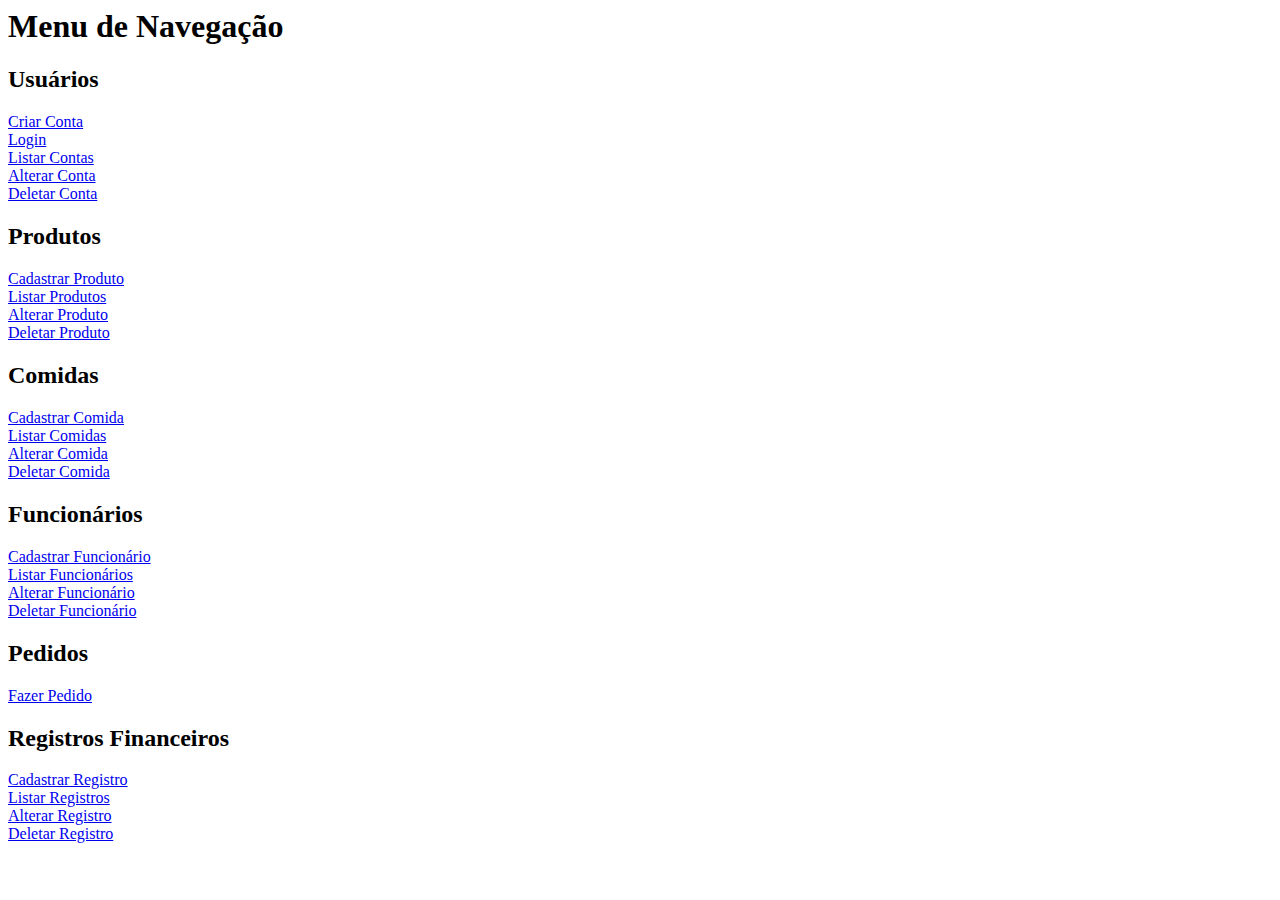
<file: PHP/index.html>
<HTML>
    <HEAD>
        <meta charset="utf-8">
        <TITLE>Início</TITLE>
    </HEAD>

    <BODY>
        <h1>Menu de Navegação</h1>
        <p>
        <h2>Usuários</h2>
            <a href="Usuarios/CriarConta.html">Criar Conta<br>
            <a href="Usuarios/login.html">Login</a><br>
            <a href="Usuarios/listarContas.php">Listar Contas</a><br>
            <a href="Usuarios/alterarConta.html">Alterar Conta</a><br>
            <a href="Usuarios/deletarConta.html">Deletar Conta</a><br>

        <h2>Produtos</h2>
            <a href="Produtos/cadastrarProduto.html">Cadastrar Produto</a><br>
            <a href="Produtos/listarProdutos.php">Listar Produtos</a><br>
            <a href="Produtos/alterarProduto.html">Alterar Produto</a><br>
            <a href="Produtos/deletarProduto.html">Deletar Produto</a><br>

        <h2>Comidas</h2>
            <a href="Comidas/cadastrarComida.html">Cadastrar Comida</a><br>
            <a href="Comidas/listarComidas.php">Listar Comidas</a><br>
            <a href="Comidas/alterarComida.html">Alterar Comida</a><br>
            <a href="Comidas/deletarComida.html">Deletar Comida</a><br>

        <h2>Funcionários</h2>
            <a href="Funcionarios/cadastrarFuncionario.html">Cadastrar Funcionário</a><br>
            <a href="Funcionarios/listarFuncionarios.php">Listar Funcionários</a><br>
            <a href="Funcionarios/alterarFuncionario.html">Alterar Funcionário</a><br>
            <a href="Funcionarios/deletarFuncionario.html">Deletar Funcionário</a><br>

        <h2>Pedidos</h2>
            <a href="Pedidos/fazerPedido.php">Fazer Pedido</a><br>


        <h2>Registros Financeiros</h2>
            <a href="Registros_Financeiros/cadastrarRegistro.html">Cadastrar Registro</a><br>
            <a href="Registros_Financeiros/listarRegistros.php">Listar Registros</a><br>
            <a href="Registros_Financeiros/alterarRegistro.html">Alterar Registro</a><br>
            <a href="Registros_Financeiros/deletarRegistro.html">Deletar Registro</a><br>
    </BODY>
</HTML>
</file>
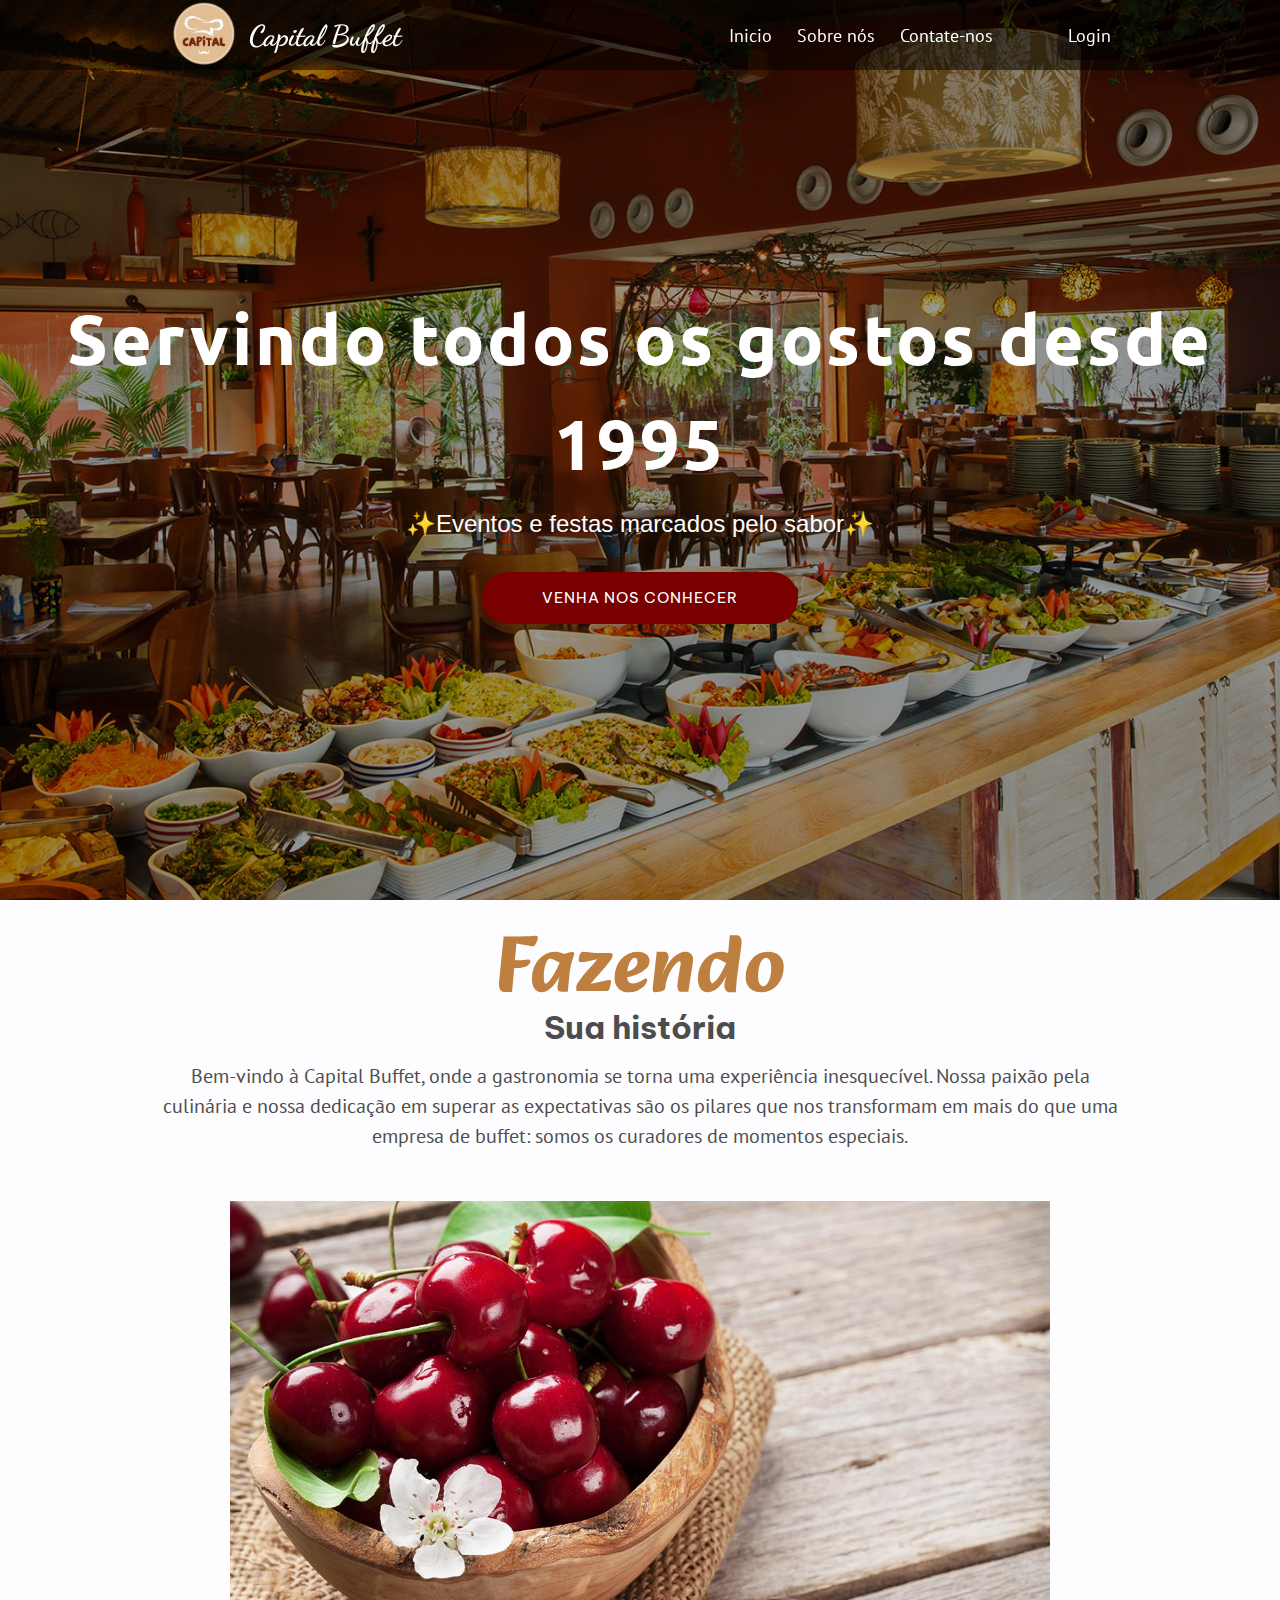
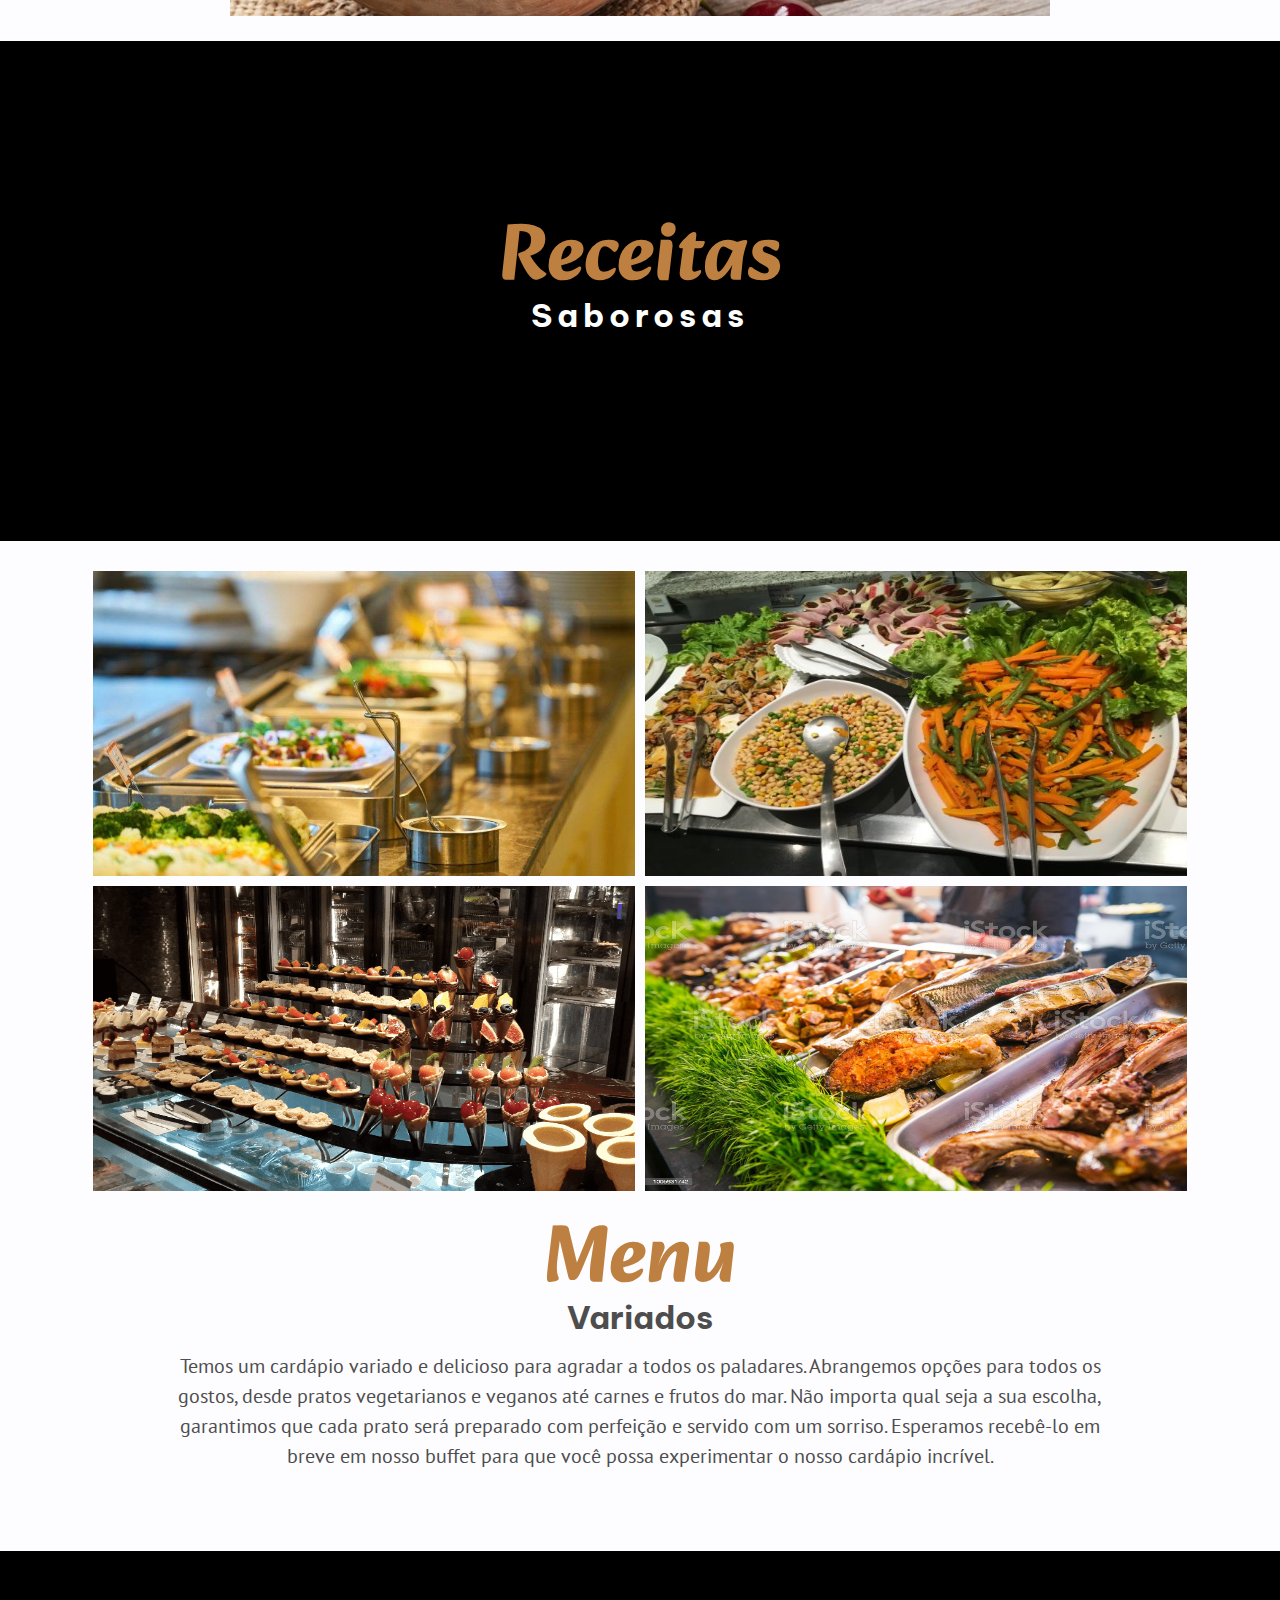
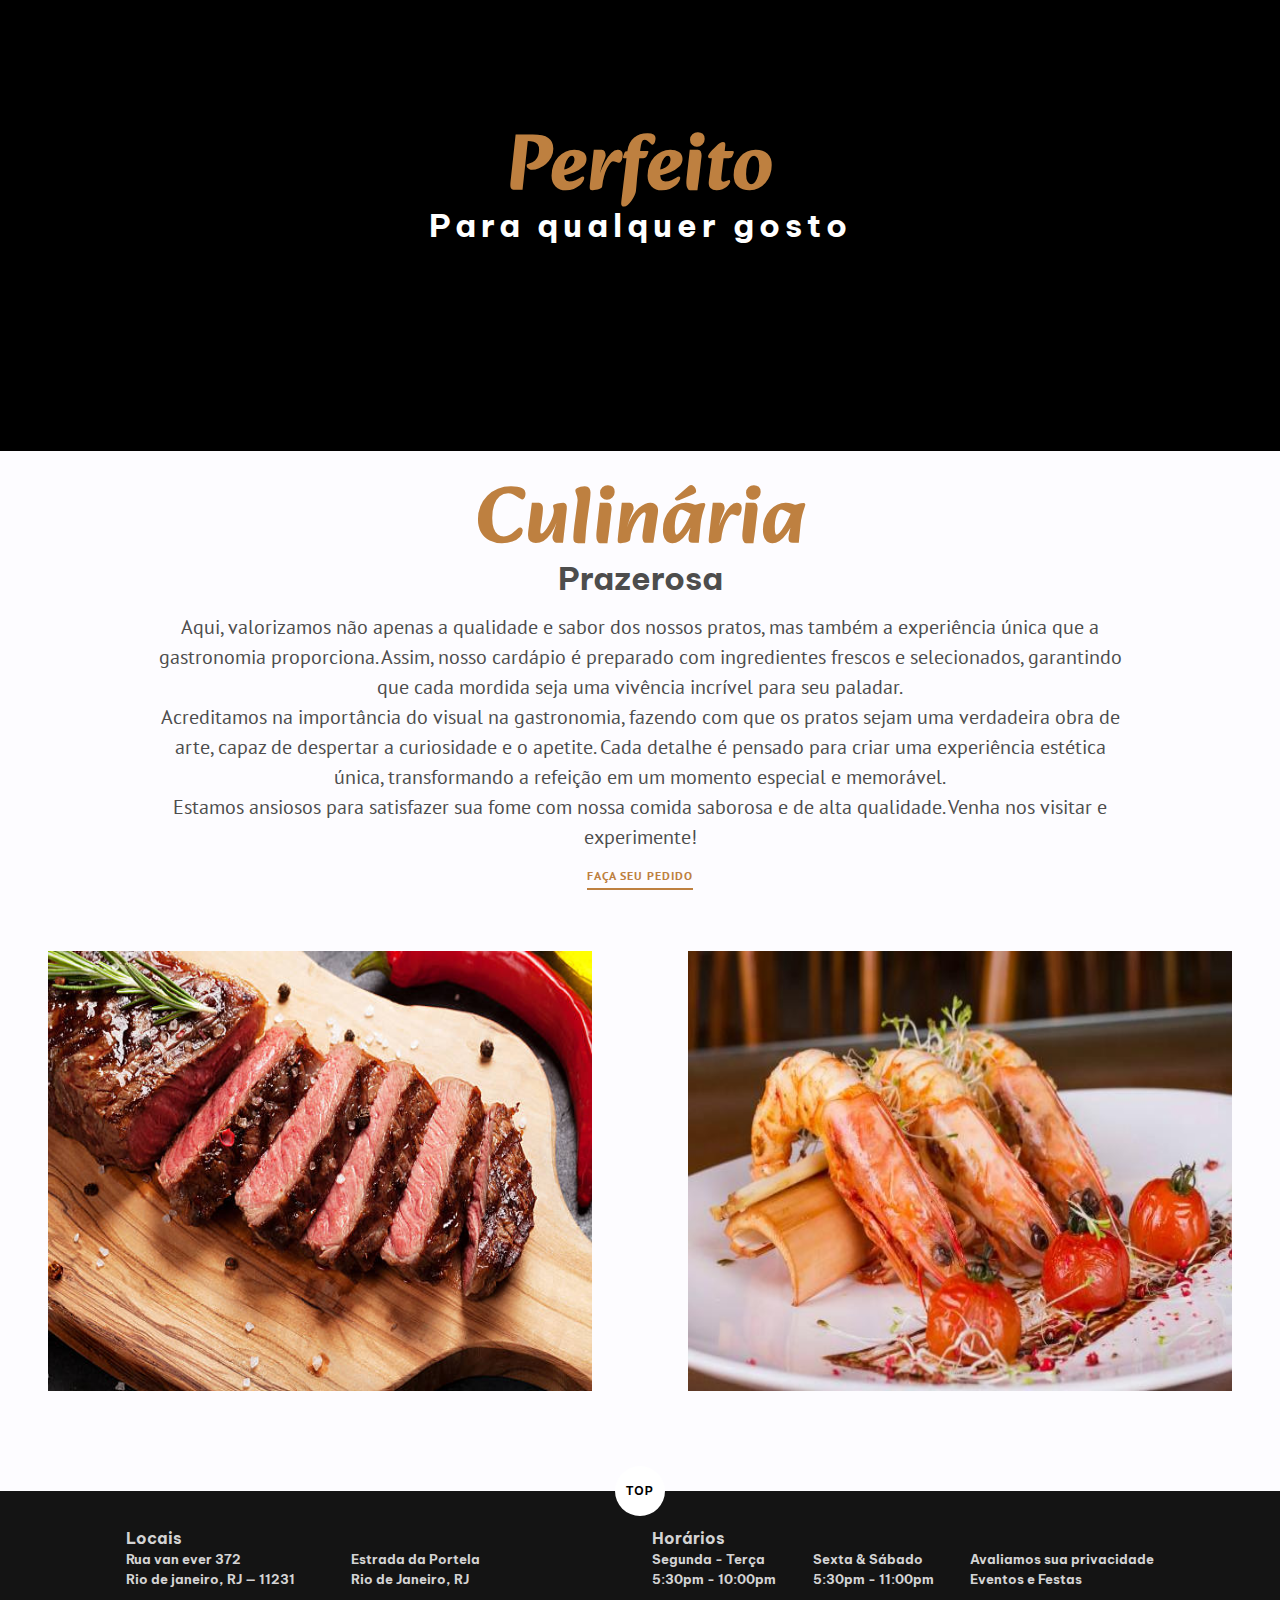
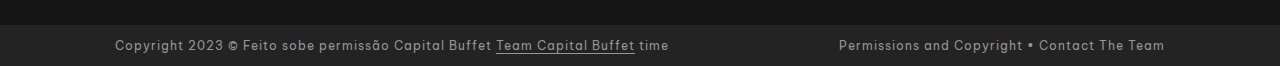
<file: FrontEnd/views/home.html>
<!DOCTYPE html>
<html lang="pt-br">
  <head>
    <meta charset="UTF-8" />
    <meta http-equiv="X-UA-Compatible" content="IE=edge" />
    <link rel="stylesheet" href="../css/home_style.css" />
    <link rel="stylesheet" href="../css/style.css" />
    <link rel="icon" type="image/x-icon" href="../imagens/logo.png">
    <link rel="preconnect" href="https://fonts.googleapis.com" />
    <link rel="preconnect" href="https://fonts.gstatic.com" crossorigin />
    <link
      rel="stylesheet"
      href="https://fonts.googleapis.com/css2?family=Material+Symbols+Outlined:opsz,wght,FILL,GRAD@20..48,100..700,0..1,-50..200"
    />
    <title>Capital Buffet</title>
  </head>
  <body>
    <nav class="navbar">
      <div class="nav-title">
        <img src="../imagens/Logo-pequena.png" />
        <h2>Capital Buffet</h2>
      </div>
      <input type="checkbox" id="hamburger" />
      <div class="hamburgerMenu">
        <label for="hamburger">
          <div></div>
          <div></div>
          <div></div>
        </label>
      </div>

      <div class="links">
        <a href="#inicio"> Inicio </a>   
        <a href="#sobre"> Sobre nós </a>
        <a href="#contate"> Contate-nos </a>
        <a href="../views/Login.php" id="login">Login</a>
      </div>

    </nav>
    <div class="showcase" id="inicio">
      <div class="showcase-container">
        <h2>Servindo todos os gostos desde 1995</h2>
        <p>✨Eventos e festas marcados pelo sabor✨</p>
        <a href="Login.php" class="btn-primary">Venha nos conhecer</a>
      </div>
    </div>

    <section class="add-padding add-flex">
      <div class="center-text">
        <h1><span class="custom-font">Fazendo</span><br />Sua história</h1>
        <label>
          Bem-vindo à Capital Buffet, onde a gastronomia se torna uma experiência inesquecível. Nossa paixão pela culinária e nossa dedicação em superar as expectativas são os pilares que nos transformam em mais do que uma empresa de buffet: somos os curadores de momentos especiais.
        </label>
      </div>
      <div
        class="stuffed-cherries"
        data-aos="fade-left"
        data-aos-delay="300"
      ></div>
    </section>

    <section class="bread-background center-h1" >
      <h1 class="custom-h1">
        <span class="custom-font">Receitas</span><br />Saborosas
      </h1>
    </section>

    <section class="menu add-flex add-padding">
      <div class="menu-images">
        <img
          src="../imagens/buffet1.jpg"
          data-aos="fade-down"
          data-aos-delay="300"
          width="350px"
          height="305px"
        />
        <img
          id="sobre"
          src="../imagens/buffet2.jpg"
          data-aos="fade-left"
          data-aos-delay="300"
          width="350px"
          height="305px"
        />
        <img
          src="../imagens/buffet3.png"
          data-aos="fade-right"
          data-aos-delay="300"
          width="350px"
          height="305px"
        />
        <img
          src="../imagens/buffet4.jpg"
          data-aos="fade-up"
          data-aos-delay="300"
          width="350px"
          height="305px"
        />
      </div>
      <div class="center-text" >
        <br>
        <h1><span class="custom-font">Menu</span><br />Variados</h1>
        <label id="sobre">
          Temos um cardápio variado e delicioso para agradar a todos os paladares. 
          Abrangemos opções para todos os gostos, desde pratos vegetarianos e veganos até carnes e frutos do mar. 
          Não importa qual seja a sua escolha, garantimos que cada prato será preparado com perfeição e servido com um sorriso. 
          Esperamos recebê-lo em breve em nosso buffet para que você possa experimentar o nosso cardápio incrível.
        </label>
      </div>
    </section>

    <section class="cake-background center-h1">
      <h1 class="custom-h1">
        <span class="custom-font">Perfeito</span><br />Para qualquer gosto
      </h1>
    </section>

    <section class="add-flex reservation-section">
      <div class="center-text add-padding">
        <h1><span class="custom-font">Culinária</span><br />Prazerosa</h1>
        <label id="valorizamos">
          Aqui, valorizamos não apenas a qualidade e sabor dos nossos pratos,
          mas também a experiência única que a gastronomia proporciona. Assim,
          nosso cardápio é preparado com ingredientes frescos e selecionados,
          garantindo que cada mordida seja uma vivência incrível para seu
          paladar.
          <br />
          Acreditamos na importância do visual na gastronomia, fazendo com que
          os pratos sejam uma verdadeira obra de arte, capaz de despertar a
          curiosidade e o apetite. Cada detalhe é pensado para criar uma
          experiência estética única, transformando a refeição em um momento
          especial e memorável.
          <br />
          Estamos ansiosos para satisfazer sua fome com nossa comida saborosa e
          de alta qualidade. Venha nos visitar e experimente!
          </label>
        <a href="../views/Login.php">Faça seu pedido</a>
      </div>
      <div>
        <img
          src="../imagens/carne.jpg"
          height="500px"
          width="300px"
          data-aos="fade-down"
          data-aos-delay="300"
        />
        <img
          src="../imagens/camarao.jpg"
          height="500px"
          width="300px"
          data-aos="fade-down"
          data-aos-delay="300"
        />
      </div>
    </section>
    
    <footer>
      <button class="to-top"><i class="fa fa-chevron-up"></i>TOP</button>

      <div class="restaurant-info" id="contate">
        <div class="locations">
          <h4>Locais</h4>
          <div class="location-1">
            <h5>Rua van ever 372<br />Rio de janeiro, RJ &#8212; 11231</h5>
          </div>
          <!--location-1-->
          <div class="location-2">
            <h5 style="right: 5px;">Estrada da Portela<br />Rio de Janeiro, RJ</h5>
          </div>
        </div>
        <!--locations end-->

        <div class="hours">
          <h4>Horários</h4>
          <div class="weekdays">
            <h5>
              Segunda - Terça<br />
              5:30pm - 10:00pm
            </h5>
          </div>
          <!--weekdays end-->

          <div class="weekends">
            <h5>
              Sexta & Sábado<br />
              5:30pm - 11:00pm
            </h5>
          </div>
          <!--weekends end-->

          <div class="private-events">
            <h5>
              Avaliamos sua privacidade<br />
              Eventos e Festas
            </h5>
          </div>
        </div>
        <!--hours end-->
      </div>
      <!--restaurant-info end-->

      <div class="copyright">
        <p>
          <small
            >Copyright 2023 &#169; Feito sobe permissão Capital Buffet
            <span>Team Capital Buffet</span> time</small
          >
        </p>
        <p><small>Permissions and Copyright &#8226; Contact The Team</small></p>
      </div>
    </footer>
    <script src="../javascript/home.js"></script>
  </body>
</html>
</file>
<file: FrontEnd/css/home_style.css>
@import url("./fonts.css");

* {
  margin: 0px;
  box-sizing: border-box;
  padding: 0;
}
.btn-primary {
	background: var(--marrom);
	color: white;
	text-transform: uppercase;
	padding: 15px 60px;
	border: none;
	border-radius: 30px;
	letter-spacing: 1px;
	transition: all 300ms ease;
  font-size: 15px;
}

.btn-primary:hover {
	background: black;
	cursor: pointer;
}
/*navbar*/
.navbar {
  width: 100%;
  height: 70px;
  display: flex;
  position: fixed;
  align-items: center;
  background-color: rgb(0, 0, 0, 0.5);
  justify-content: space-around;
}

.nav-title{
  display: flex;
  
}
.nav-title h2 {
  color: #ffffff;
  font-size: 1.8rem;
  margin-top: 25px;
  font-family: 'Dancing Script', cursive;
  
}
.nav-title img{
  width: 90px;
}

/*showcase*/
.showcase{
  height: 100vh;
	display: flex;
	justify-content: center;
	align-items: center;
	color: white;
	background-color: rgba(0, 0, 0, 0.4);
	background-blend-mode: color;
  background: url("../imagens/restaurante.jpg") center center/cover rgb(0, 0, 0, 0.4);
}
.showcase .showcase-container {
	display: flex;
    align-items: center;
    flex-direction: column;
    text-align: center;
}

.showcase .showcase-container h2 {
	font-size: 70px;
  margin: 10px 0;
  font-family: 'Ubuntu', sans-serif;
  letter-spacing: 3px;
}

.showcase .showcase-container p {
	margin-bottom: 30px;
	font-size: 1.5rem;
  
  font-family: 'Caveat', sans-serif;
}

.hamburgerMenu {
  display: none;
}

.links {
  font-size: 18px;
}

.links a {
  color: #fff;
  text-decoration: none;
  font-family: "PT Sans", sans-serif;
  padding: 13px 10px 13px 10px;
  border-radius: 5px;
}

.links a:hover {
  transition: all .5s ease;
  background-color: #780000;
}
.links #login{
  color: #fff;
  margin-left: 50px;
  background-color: rgb(0, 0, 0, 0.5);
  border-radius: 8px;
}
.links #login:hover{
  transition: all .5s ease;
  background-color: #780000;
}
#hamburger, .hamburgerMenu {
  display: none;
}

@media (max-width: 1200px) {
  .navbar {
    justify-content: space-between;
  }

  .hamburgerMenu {
    display: block;
    margin-right: 20px;
  }

  .hamburgerMenu label {
    display: inline-block;
    cursor: pointer;
    padding: 13px;
    height: 50px;
    width: 50px;
  }

  .hamburgerMenu label:hover,
  .navbar #hamburger:checked ~ .hamburgerMenu > label {
    background-color: var(--marrom);
  }

  .hamburgerMenu label div {
    border-top: 2px solid #fff;
    display: block;
    height: 10px;
    width: 25px;
  }

  .links {
    background-color: rgb(0, 0, 0, 0.5);
    transition: all 0.3s;
    overflow-y: hidden;
    position: absolute;
    display: block;
    width: 100%;
    height: 50px;
    top: 69px;
    left: 0px;
  }

  .links a {
    display: block;
    width: 100%;
  }

  #hamburger:not(:checked) ~ .links {
    height: 0px;
  }

  #hamburger:checked ~ .links {
    height: calc(100vh - 50px);
  }

  .links #login{
    color: #fff;
    margin-left: 0px;
    background-color: rgb(0, 0, 0, 0.5);
    border-radius: 8px;
  }
}

.to-top:hover{
  cursor: pointer;
}

@import url("https://fonts.googleapis.com/css?family=PT+Sans");
body {
  overflow-x: hidden;
}

/*
  GLOBAL
*/
h2 {
  margin-top: 0;
}

button {
  border: 0;
  background: 0;
  cursor: pointer;
}

a {
  text-decoration: none;
  padding-bottom: 5px;
}

ul {
  list-style: none;
  padding: 0;
  margin: 0;
}

/*
  CLASSES
*/
.custom-font {
  font-family: "Alkatra", cursive;
  color: #be8040;
  font-size: 80px;
  line-height: 0;
}

.add-padding {
  padding: 25px;
}

.center-text {
  text-align: center;
  margin-bottom: 40px;
  margin-top: 30px;
  color: #4d4d4d;
}

.center-text h2 {
  margin-top: 25px;
  line-height: 0;
}
.center-text label{
  display: block;
  font-family: "PT Sans", sans-serif;
  line-height: 1.5;
  font-size: 20px;
  margin: 0 auto;
  text-align: center;
  padding: 10px;
}

@media screen and (min-width: 768px) {
  .center-text label{
    max-width: 80%;
  }
}
.center-text p {
  margin-top: 0;
  font-family: "PT Sans", sans-serif;
  line-height: 1.5;
  font-size: 5px;
}
.center-text a {
  font-family: "PT Sans", sans-serif;
  color: #be8040;
  text-transform: uppercase;
  font-size: 12px;
  font-weight: 600;
  letter-spacing: 1px;
  border-bottom: solid 2px #be8040;
}

.add-flex {
  display: flex;
  flex-direction: column;
  align-items: center;
}
.add-flex .stuffed-cherries {
  background: url("../imagens/cereja.jpg") no-repeat center center;
  background-size: cover;
  height: 415px;
  width: 820px;
}

.center-h1 {
  display: flex;
  justify-content: center;
  align-items: center;
}

.custom-h1 {
  text-align: center;
  color: white;
  letter-spacing: 5px;
  margin-bottom: 0;
}
.custom-h1 span {
  letter-spacing: 0;
}

/*
  TASTEFUL RECIPES SECTION
*/
.bread-background {
  background: black url("http://www.performerprosites.com/development/clients/showpalace/wp-content/uploads/2014/05/tasteful-recipies-dinner-theatre.jpg") no-repeat center center;
  background-size: cover;
  background-attachment: fixed;
  height: 500px;
}

/*
  MENU SECTION
*/
.menu {
  padding: 30px;
}
.menu-images {
  display: grid;
  grid-template-columns: 1fr 1fr;
  grid-gap: 10px;
}
.menu-images img {
  width: 100%;
}

/*
  THE PERFECT BLEND SECTION
*/
.cake-background {
  background: black url("http://www.rustiquerichmond.co.uk/wp-content/uploads/2014/06/desert.jpg") no-repeat center center;
  background-size: cover;
  background-attachment: fixed;
  height: 500px;
}

/*
  CULINARY DELIGHT SECTION
*/
.reservation-section {
  margin-bottom: 40px;
}
.reservation-section div:first-child {
  flex: 1;
}
.reservation-section div:last-child {
  display: grid;
  grid-template-columns: 1fr 1fr;
  grid-template-rows: 1fr;
  flex: 1;
}
.reservation-section div:last-child img {
  margin: auto;
  width: 85%;
  padding-bottom: 60px;
}

/*
  FOOTER
*/
footer {
  margin: 0;
  position: relative;
  background: #141414;
  color: lightgray;
}
footer button {
  width: 50px;
  height: 50px;
  position: absolute;
  top: -20px;
  left: 50%;
  transform: translate(-50%, -10%);
  background: white;
  display: flex;
  flex-direction: column;
  justify-content: center;
  align-items: center;
  font-size: 12px;
  font-weight: bold;
  letter-spacing: 1.2px;
  line-height: 1.2;
  border-radius: 50%;
  margin-top: 0;
}
footer h4 {
  margin-bottom: 0;
}
footer h5 {
  line-height: 1.5;
}
footer .restaurant-info {
  padding: 35px 40px !important;
  display: flex;
  flex-direction: column;
  align-items: center;
}
footer .copyright {
  background: #232323;
  color: #969696;
  font-size: 14px;
  letter-spacing: 1px;
  padding: 10px 30px;
  display: flex;
  flex-direction: column;
  align-items: center;
  text-align: center;
}
footer .copyright span {
  border-bottom: solid 1px;
}

/*
  MEDIA QUERIES
*/
@media screen and (max-width: 425px) {
  header,
.bread-background,
.cake-background {
    background-attachment: scroll;
  }
}
@media (min-width: 768px) {
  footer .restaurant-info {
    flex-direction: row;
    justify-content: space-around;
    align-items: flex-start;
  }
}

  /*
    FOOTER
  */
  footer .restaurant-info {
    padding: 20px 80px;
    flex-direction: row;
    justify-content: space-around;
  }
  footer .restaurant-info .locations {
    display: flex;
    justify-content: space-between;
    flex-wrap: wrap;
  }
  footer .restaurant-info .locations h4 {
    flex: 1 0 100%;
  }
  footer .restaurant-info .hours {
    display: flex;
    justify-content: space-between;
    flex-wrap: wrap;
  }
  footer .restaurant-info .hours h4 {
    flex: 1 0 100%;
  }
  footer .copyright {
    flex-direction: row;
    justify-content: space-around;
  }

/* ANIMATIONS */
#asterisk {
  opacity: 0;
  transform-origin: 50% 4%;
  -webkit-animation: spin 0.5s forwards;
          animation: spin 0.5s forwards;
  -webkit-animation-delay: 0.3s;
          animation-delay: 0.3s;
}

#asterisk::before,
#asterisk::after {
  transform-origin: center center;
  -webkit-animation: grow 0.5s forwards;
          animation: grow 0.5s forwards;
  -webkit-animation-delay: 0.8s;
          animation-delay: 0.8s;
}

.center p {
  transform: translateY(-40px);
  opacity: 0;
  -webkit-animation: fadeDown 0.9s forwards;
          animation: fadeDown 0.9s forwards;
  -webkit-animation-delay: 1.3s;
          animation-delay: 1.3s;
}

.center h2 {
  transform: scale(2);
  opacity: 0;
  -webkit-animation: fade 0.5s forwards;
          animation: fade 0.5s forwards;
}

.center h1 {
  transform: translateY(40px);
  opacity: 0;
  -webkit-animation: fadeUp 0.5s forwards;
          animation: fadeUp 0.5s forwards;
  -webkit-animation-delay: 0.3s;
          animation-delay: 0.3s;
}

@-webkit-keyframes fadeUp {
  0% {
    opacity: 0;
    transform: translateY(40px);
  }
  100% {
    opacity: 1;
    transform: translateY(0);
  }
}

@keyframes fadeUp {
  0% {
    opacity: 0;
    transform: translateY(40px);
  }
  100% {
    opacity: 1;
    transform: translateY(0);
  }
}
@-webkit-keyframes fade {
  0% {
    transform: scale(2);
    opacity: 0;
  }
  100% {
    transform: scale(1);
    opacity: 1;
  }
}
@keyframes fade {
  0% {
    transform: scale(2);
    opacity: 0;
  }
  100% {
    transform: scale(1);
    opacity: 1;
  }
}
@-webkit-keyframes fadeDown {
  0% {
    opacity: 0;
    transform: translateY(-40px);
  }
  100% {
    opacity: 1;
    transform: translateY(0);
  }
}
@keyframes fadeDown {
  0% {
    opacity: 0;
    transform: translateY(-40px);
  }
  100% {
    opacity: 1;
    transform: translateY(0);
  }
}
@-webkit-keyframes grow {
  0% {
    opacity: 0;
    width: 0%;
  }
  50% {
    opacity: 0.5;
  }
  100% {
    opacity: 1;
    width: 40%;
  }
}
@keyframes grow {
  0% {
    opacity: 0;
    width: 0%;
  }
  50% {
    opacity: 0.5;
  }
  100% {
    opacity: 1;
    width: 40%;
  }
}
@-webkit-keyframes spin {
  0% {
    transform: rotate(0);
    opacity: 0;
  }
  100% {
    transform: rotate(360deg);
    opacity: 1;
  }
}
@keyframes spin {
  0% {
    transform: rotate(0);
    opacity: 0;
  }
  100% {
    transform: rotate(360deg);
    opacity: 1;
  }
}
</file>
<file: FrontEnd/css/style.css>
@import url("https://fonts.googleapis.com/css2?family=Be+Vietnam+Pro:ital,wght@0,100;0,200;0,300;0,400;0,500;0,600;0,700;0,800;0,900;1,100;1,200;1,300;1,400;1,500;1,600;1,700;1,800;1,900&display=swap");
:root {
  --c-text-primary: #282a32;
  --c-text-secondary: #686b87;
  --c-text-action: #404089;
  --c-accent-primary: #434ce8;
  --c-border-primary: #eff1f6;
  --c-background-primary: #ffffff;
  --c-background-secondary: #fdfcff;
  --c-background-tertiary: #ecf3fe;
  --c-background-quaternary: #ccced4;
}

.gray{
  --c-accent-primary: gray
}

.material-symbols-outlined {
  font-variation-settings:
  'FILL' 0,
  'wght' 400,
  'GRAD' 0,
  'opsz' 48;
  color: var(--c-accent-primary);
  cursor: pointer 
}

.material-symbols-outlined:active{
  color: var(--c-text-action)
}

number{
margin-left: 5px;
margin-right: 5px;
}

body {
  line-height: 1.5;
  min-height: 100vh;
  font-family: "Be Vietnam Pro", sans-serif;
  background-color: var(--c-background-secondary);
  color: var(--c-text-primary);
}

 body::-webkit-scrollbar{
    width: 12px;
 }

 body::-webkit-scrollbar-track {
  background: rgb(0, 0, 0, 0.8);       /* color of the tracking area */
}

 body::-webkit-scrollbar-thumb{
  background-color: #6b69699d;
  border-radius: 20px;
  border: #282a32;
 }

img {
  display: block;
  width: 100%;
}

:focus {
  outline: 0;
}

.responsive-wrapper {
  width: 90%;
  max-width: 1280px;
  margin-left: auto;
  margin-right: auto;
}

.header {
  display: flex;
  align-items: center;
  height: 80px;
  border-bottom: 1px solid var(--c-border-primary);
  background-color: var(--c-background-primary);
}

.header-content {
  display: flex;
  align-items: center;
}
.header-content > a {
  display: none;
}
@media (max-width: 1200px) {
  .header-content {
    justify-content: space-between;
  }
  .header-content > a {
    display: inline-flex;
  }
}

.header-logo {
  margin-right: 2.5rem;
}
.header-logo a, logo {
  display: flex;
  align-items: center;
}
.logo {
  width: 100px;
  height: 100%;
}

.header-logo logo div {
  font-family: 'Dancing Script', cursive;
  font-size: 30px
}

.header-logo logo div img{
  width:100%;
}

.header-logo a div:after {
  display: block;
  content: "";
  position: absolute;
  left: 0;
  top: auto;
  right: 0;
  bottom: 0;
  overflow: hidden;
  height: 50%;
  border-bottom-left-radius: 8px;
  border-bottom-right-radius: 8px;
  background-color: rgba(255, 255, 255, 0.2);
  -webkit-backdrop-filter: blur(4px);
          backdrop-filter: blur(4px);
}

.header-navigation {
  display: flex;
  flex-grow: 1;
  align-items: center;
  justify-content: space-between;
}
@media (max-width: 1200px) {
  .header-navigation {
    display: none;
  }
}

.header-navigation-links {
  display: flex;
  align-items: center;
}
.header-navigation-links a {
  text-decoration: none;
  color: var(--c-text-action);
  font-weight: 500;
  transition: 0.15s ease;
  border: 5px black;
  border-radius:5px
}
.header-navigation-links a + * {
  margin-left: 1.5rem;
}
.header-navigation-links a:hover, .header-navigation-links a:focus {
  color: var(--c-accent-primary);
}

.header-navigation-actions {
  display: flex;
  align-items: center;
}
.header-navigation-actions > .avatar {
  margin-left: 0.75rem;
}
.header-navigation-actions > .icon-button + .icon-button {
  margin-left: 0.25rem;
}
.header-navigation-actions > .button + .icon-button {
  margin-left: 1rem;
}

.button {
  font: inherit;
  color: inherit;
  text-decoration: none;
  display: inline-flex;
  align-items: center;
  justify-content: center;
  padding: 0 1em;
  height: 40px;
  border-radius: 8px;
  line-height: 1;
  border: 2px solid var(--c-border-primary);
  color: var(--c-text-action);
  font-size: 0.875rem;
  transition: 0.15s ease;
  background-color: var(--c-background-primary);
}
.button i {
  margin-right: 0.5rem;
  font-size: 1.25em;
}
.button span {
  font-weight: 500;
}
.button:hover, .button:focus {
  border-color: var(--c-accent-primary);
  color: var(--c-accent-primary);
}

.icon-button {
  font: inherit;
  color: inherit;
  text-decoration: none;
  display: inline-flex;
  align-items: center;
  justify-content: center;
  width: 40px;
  height: 40px;
  border-radius: 8px;
  color: var(--c-text-action);
  transition: 0.15s ease;
}
.icon-button i {
  font-size: 1.25em;
}
.icon-button:focus, .icon-button:hover {
  background-color: var(--c-background-tertiary);
  color: var(--c-accent-primary);
}

.avatar {
  display: inline-flex;
  align-items: center;
  justify-content: center;
  width: 44px;
  height: 44px;
  border-radius: 50%;
  overflow: hidden;
}

.main {
  padding-top: 3rem;
}

.main-header {
  display: flex;
  flex-wrap: wrap;
  align-items: center;
  justify-content: space-between;
}
.main-header h1 {
  font-size: 1.75rem;
  font-weight: 600;
  line-height: 1.25;
}
@media (max-width: 550px) {
  .main-header h1 {
    margin-bottom: 1rem;
  }
}

.search {
  position: relative;
  display: flex;
  align-items: center;
  width: 100%;
  max-width: 340px;
}
.search input {
  font: inherit;
  color: inherit;
  text-decoration: none;
  display: inline-flex;
  align-items: center;
  justify-content: center;
  padding: 0 1em 0 36px;
  height: 40px;
  border-radius: 8px;
  border: 2px solid var(--c-border-primary);
  color: var(--c-text-action);
  font-size: 0.875rem;
  transition: 0.15s ease;
  width: 100%;
  line-height: 1;
}
.search input::-moz-placeholder {
  color: var(--c-text-action);
}
.search input:-ms-input-placeholder {
  color: var(--c-text-action);
}
.search input::placeholder {
  color: var(--c-text-action);
}
.search input:focus, .search input:hover {
  border-color: var(--c-accent-primary);
}
.search button {
  display: inline-flex;
  align-items: center;
  justify-content: center;
  border: 0;
  background-color: transparent;
  position: absolute;
  left: 12px;
  top: 50%;
  transform: translateY(-50%);
  font-size: 1.25em;
  color: var(--c-text-action);
  padding: 0;
  height: 40px;
}

.horizontal-tabs {
  margin-top: 1.5rem;
  display: flex;
  align-items: center;
  overflow-x: auto;
}
@media (max-width: 1000px) {
  .horizontal-tabs {
    scrollbar-width: none;
    position: relative;
  }
  .horizontal-tabs::-webkit-scrollbar {
    display: none;
  }
}
.horizontal-tabs a {
  display: inline-flex;
  flex-shrink: 0;
  align-items: center;
  height: 48px;
  padding: 0 0.25rem;
  font-weight: 500;
  color: inherit;
  border-bottom: 3px solid transparent;
  text-decoration: none;
  transition: 0.15s ease;
}
.horizontal-tabs a:hover, .horizontal-tabs a:focus, .horizontal-tabs a.active {
  color: var(--c-accent-primary);
  border-bottom-color: var(--c-accent-primary);
}
.horizontal-tabs a + * {
  margin-left: 1rem;
}

.content-header {
  display: flex;
  flex-wrap: wrap;
  align-items: center;
  justify-content: space-between;
  padding-top: 3rem;
  margin-top: -1px;
  border-top: 1px solid var(--c-border-primary);
}

.content-header-intro h2 {
  font-size: 1.25rem;
  font-weight: 600;
}
.content-header-intro p {
  color: var(--c-text-secondary);
  margin-top: 0.25rem;
  font-size: 0.875rem;
  margin-bottom: 1rem;
}

@media (min-width: 800px) {
  .content-header-actions a:first-child {
    display: none;
  }
}

.content {
  border-top: 1px solid var(--c-border-primary);
  margin-top: 2rem;
  display: flex;
  align-items: flex-start;
}

.content-panel {
  display: none;
  max-width: 280px;
  width: 25%;
  padding: 2rem 1rem 2rem 0;
  margin-right: 3rem;
}
@media (min-width: 800px) {
  .content-panel {
    display: block;
  }
}

.vertical-tabs {
  display: flex;
  flex-direction: column;
}
.vertical-tabs l {
  cursor: pointer;
  display: flex;
  align-items: center;
  padding: 0.75em 1em;
  background-color: transparent;
  border-radius: 8px;
  text-decoration: none;
  font-weight: 500;
  color: var(--c-text-action);
  transition: 0.15s ease;
}
.vertical-tabs l:hover, .vertical-tabs l:focus, .vertical-tabs l.active {
  background-color: var(--c-background-tertiary);
  color: var(--c-accent-primary);
}
.vertical-tabs l + * {
  margin-top: 0.25rem;
}

.content-main {
  padding-top: 2rem;
  padding-bottom: 6rem;
  flex-grow: 1;
}

.card-grid {
  display: grid;
  grid-template-columns: repeat(1, 1fr);
  -moz-column-gap: 1.5rem;
       column-gap: 1.5rem;
  row-gap: 1.5rem;
}
@media (min-width: 600px) {
  .card-grid {
    grid-template-columns: repeat(2, 1fr);
  }
}
@media (min-width: 1200px) {
  .card-grid {
    grid-template-columns: repeat(3, 1fr);
  }
}

.card {
  background-color: var(--c-background-primary);
  box-shadow: 0 5px 5px 0 rgba(0, 0, 0, 0.1), 0 7px 20px 0 rgba(0, 0, 0, 0.1  );
  border-radius: 8px;
  overflow: hidden;
  display: flex;
  flex-direction: column;
  width: 300px;
}

.card-header {
  display: flex;
  align-items: flex-start;
  justify-content: space-between;
  padding: 1.5rem 1.25rem 1rem 1.25rem;
}
.card-header div {
  display: flex;
  align-items: center;
}
.card-header div span {
  width: 100%;
  height: 40px;
  overflow: hidden;
  border-radius: 8px;
  display: inline-flex;
  align-items: center;
  justify-content: center;
}
.card-body{
  height: 200px;
  overflow-y: hidden;
}
.card-body img {
  width: 100%;
  height: 100%;
}

.card-header div h3 {
  margin-left: 0.75rem;
  font-weight: 500;
}

.toggle span {
  display: block;
  width: 40px;
  height: 24px;
  border-radius: 99em;
  background-color: var(--c-background-quaternary);
  box-shadow: inset 1px 1px 1px 0 rgba(0, 0, 0, 0.05);
  position: relative;
  transition: 0.15s ease;
}
.toggle span:before {
  content: "";
  display: block;
  position: absolute;
  left: 3px;
  top: 3px;
  height: 18px;
  width: 18px;
  background-color: var(--c-background-primary);
  border-radius: 50%;
  box-shadow: 0 1px 3px 0 rgba(0, 0, 0, 0.15);
  transition: 0.15s ease;
}
.toggle input {
  clip: rect(0 0 0 0);
  -webkit-clip-path: inset(50%);
          clip-path: inset(50%);
  height: 1px;
  overflow: hidden;
  position: absolute;
  white-space: nowrap;
  width: 1px;
}
.toggle input:checked + span {
  background-color: var(--c-accent-primary);
}
.toggle input:checked + span:before {
  transform: translateX(calc(100% - 2px));
}
.toggle input:focus + span {
  box-shadow: 0 0 0 4px var(--c-background-tertiary);
}

.price{
  color: var(--c-text-action);
  text-decoration: none;
  font-weight: 500;
  font-size: 0.775rem;
  margin-top:-15px;
  padding-left: 1.25rem;
}
.card-footer {
  margin-top: auto;
  padding: 1rem 1.25rem;
  display: flex;
  align-items: center;
  justify-content: flex-start;
  border-top: 1px solid var(--c-border-primary);
  height: 100px; 
}
.card-footer a {
  color: var(--c-text-action);
  text-decoration: none;
  font-weight: 500;
  font-size: 0.875rem;
}

html::-webkit-scrollbar {
  width: 12px;
}
html::-webkit-scrollbar-thumb {
  background-color: var(--c-text-primary);
  border: 4px solid var(--c-background-primary);
  border-radius: 99em;
}

.caracteristicas p {
  margin: 0;
  padding: 5px 0;
}
</file>
